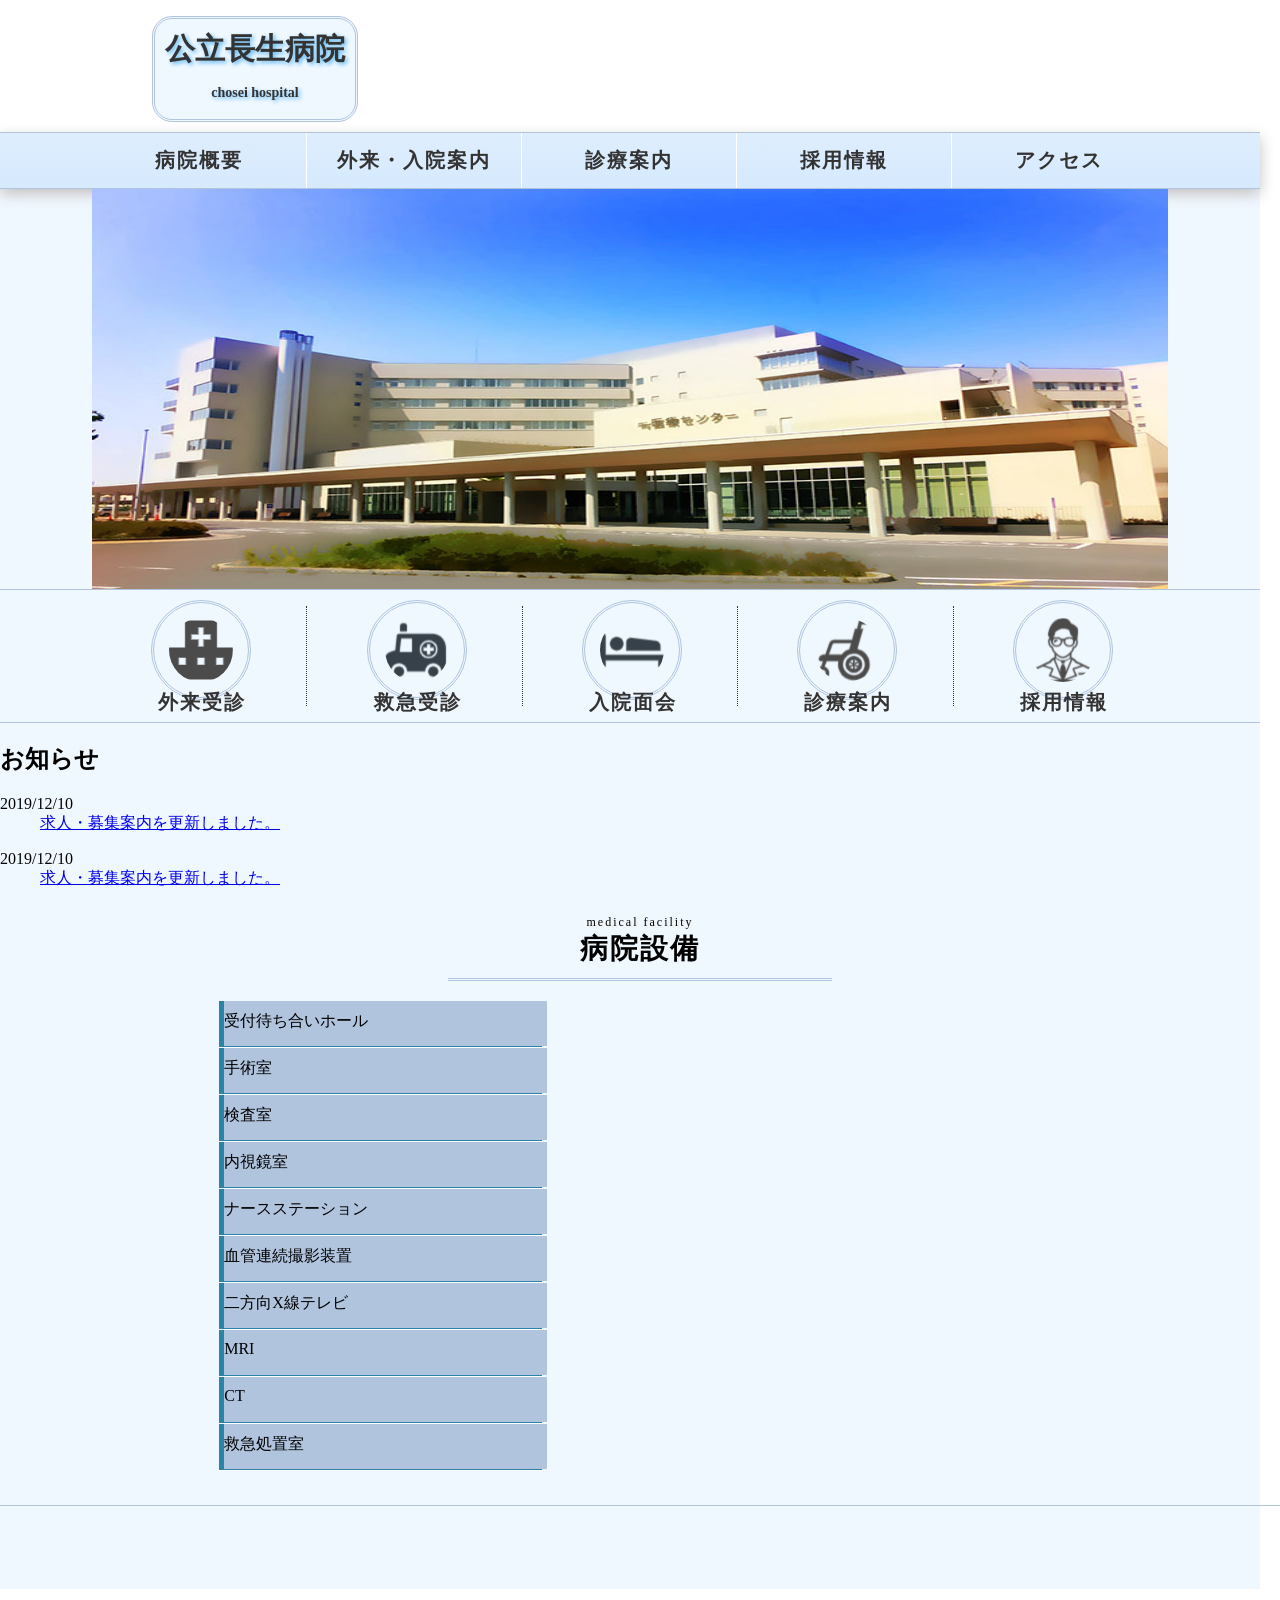
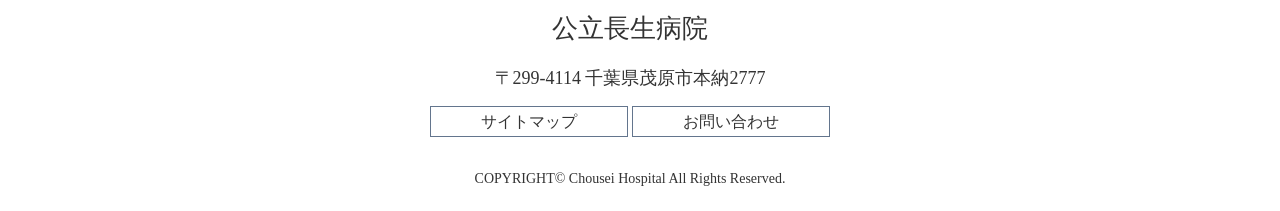
<file: wordpress20200116/wp-content/themes/wp病院/index.html>
<!DOCTYPE html>
<html lang="ja">
<head>
    <meta charset="UTF-8">
    <meta name="viewport" content="width=device-width, initial-scale=1.0">
    <meta http-equiv="X-UA-Compatible" content="ie=edge">
    <title>公立長生病院 公式ウェブサイト</title>
    <link rel="stylesheet" type="text/css" href="style.css">
    <link href='http://fonts.googleapis.com/css?family=Montserrat:400,700' rel='stylesheet' type='text/css'>
    <script src="https://cdn.jsdelivr.net/npm/jquery@3/dist/jquery.min.js"></script>

</head>
<body>
    <!-- ヘッダー -->
    <header>
        <h1>
            <a href="index.php">公立長生病院
                <span>chosei hospital</span>
            </a>
        </h1>
    </header>

    <!-- メインコンテンツ -->
    <main>

        <!-- トップメニュー(ナビ) -->
        <nav id="top-nav">
            <ul class="top-nav">
                <li><a href="index.php">病院概要</a></li>
                <li>
                    <a href="index.php">外来・入院案内</a>
                    <!-- <ul class="sub-menu"> -->
                    <ul class="nav-content">
                      <li><a href="#">外来の方</a></li>
                      <li><a href="#">入院の方</a></li>
                    </ul>
                </li>
                <li>
                    <a href="index.php">診療案内</a>
                    <!-- <ul class="sub-menu"> -->
                    <ul class="nav-content">
                        <li><a href="#">外来の方</a></li>
                        <li><a href="#">入院の方</a></li>
                    </ul>
                </li>
                <li><a href="index.php">採用情報</a></li>
                <li><a href="index.php">アクセス</a></li>
            </ul>
        </nav>

        <!-- メイン画像 -->
        <div class="mainImage">
            <img src="img/hospital_out01_day.jpg" alt="">
        </div>

        <!-- サブメニュー(ナビ) -->
        <div class="sub-nav">
            <ul>
              <li><a href="#"><img src="img/hospital_icon.png" alt=""><span>外来受診</span></a></li>
              <li><a href="#"><img src="img/doctorcar_icon.png" alt=""><span>救急受診</span></a></li>
              <li><a href="#"><img src="img/bed_icon.png" alt=""><span>入院面会</span></a></li>
              <li><a href="#"><img src="img/karte_icon.png" alt=""><span>診療案内</span></a></li>
              <li><a href="#"><img src="img/doctor_icon.png" alt=""><span>採用情報</span></a></li>
            </ul>
        </div>

        <!-- ニュース -->
        <div class="info">
            <h2>お知らせ</h2>
            <!-- <div class="table"> -->
                <dl>
                    <dt>2019/12/10</dt>
                    <dd><a href="#">求人・募集案内を更新しました。</a></dd>
                </dl>
                <dl>
                    <dt>2019/12/10</dt>
                    <dd><a href="#">求人・募集案内を更新しました。</a></dd>
                </dl>
            <!-- </div> -->
        </div>

        <!-- 病院設備 -->
        <div class="medicalFacility">

            <div class="facilityTitle">
                <p>medical facility</p>
                <h2>病院設備</h2>
            </div>

            <div class="box-wrap">
                <ul class="title-area">
                    <li class="box js-box">
                        <p>
                            受付待ち合いホール
                          <span><img src="img/arrow.png" alt=""></span>
                        </p>
                    </li>
                    <li class="box js-box">
                        <p>
                            手術室
                          <span><img src="img/arrow.png" alt=""></span>
                        </p>
                    </li>
                    <li class="box js-box">
                        <p>
                            検査室
                          <span><img src="img/arrow.png" alt=""></span>
                        </p>
                    </li>
                    <li class="box js-box">
                        <p>
                            内視鏡室
                        <span><img src="img/arrow.png" alt=""></span>
                        </p>
                    </li>
                    <li class="box js-box">
                        <p>
                            ナースステーション
                        <span><img src="img/arrow.png" alt=""></span>
                        </p>
                    </li>
                    <li class="box js-box">
                        <p>
                            血管連続撮影装置
                          <span><img src="img/arrow.png" alt=""></span>
                        </p>
                    </li>
                    <li class="box js-box">
                        <p>
                            二方向X線テレビ
                          <span><img src="img/arrow.png" alt=""></span>
                        </p>
                    </li>
                    <li class="box js-box">
                        <p>
                            MRI
                          <span><img src="img/arrow.png" alt=""></span>
                        </p>
                    </li>
                    <li class="box js-box">
                        <p>
                            CT
                          <span><img src="img/arrow.png" alt=""></span>
                        </p>
                    </li>
                    <li class="box js-box">
                        <p>
                            救急処置室
                          <span><img src="img/arrow.png" alt=""></span>
                        </p>
                    </li>
                </ul>

                <div class="imageBox js-imageBox">
                </div>

            </div>
        </div>
</main>

<!-- フッター -->
<footer>
    <div class="footerInner">
        <div class="footer_title">公立長生病院</div>
        <p>〒299-4114 千葉県茂原市本納2777</p>

        <div class="footer_box">
            <a href="#">サイトマップ</a>
            <a href="#">お問い合わせ</a>
        </div>

        <span>COPYRIGHT© Chousei Hospital All Rights Reserved.</span>
    
    </div>

</footer>

<script src="script.js" type="text/javascript"></script>
<script src="jquery.js" type="text/javascript"></script>

</body>
</html>
</file>
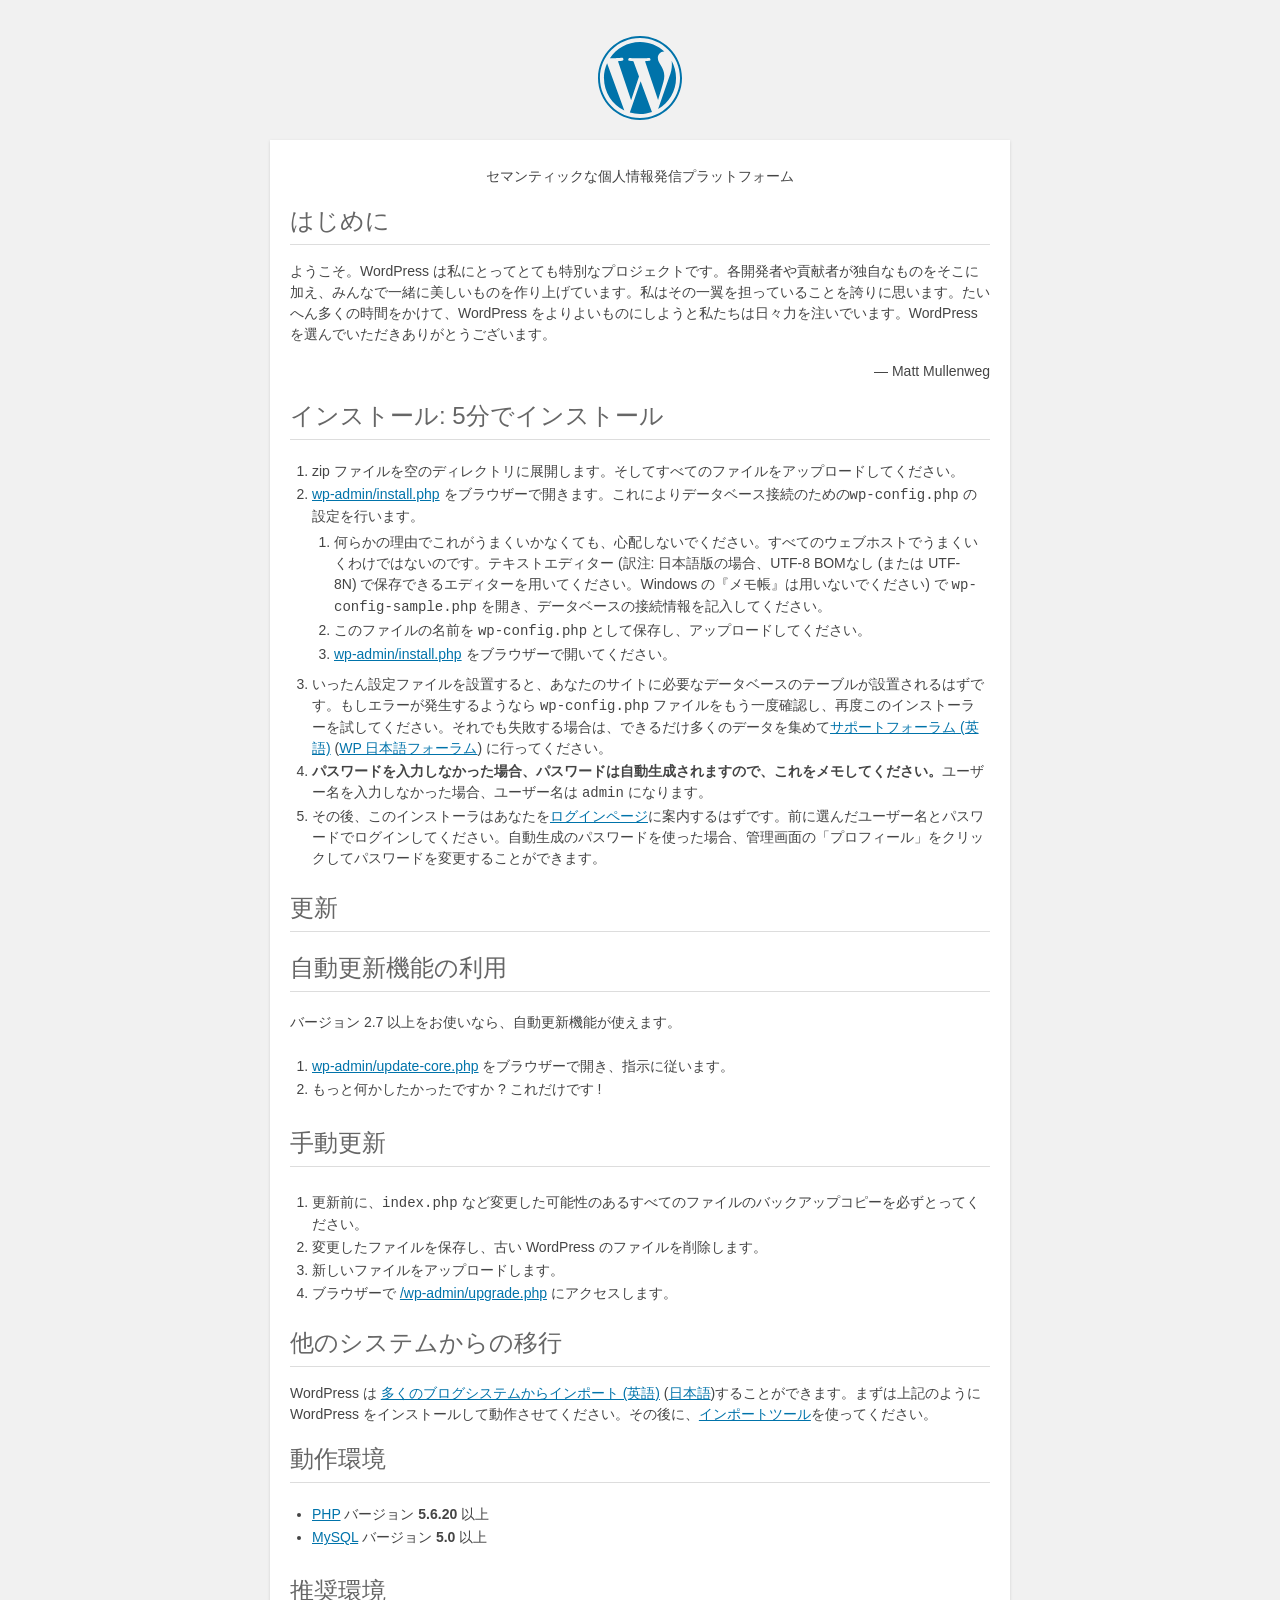
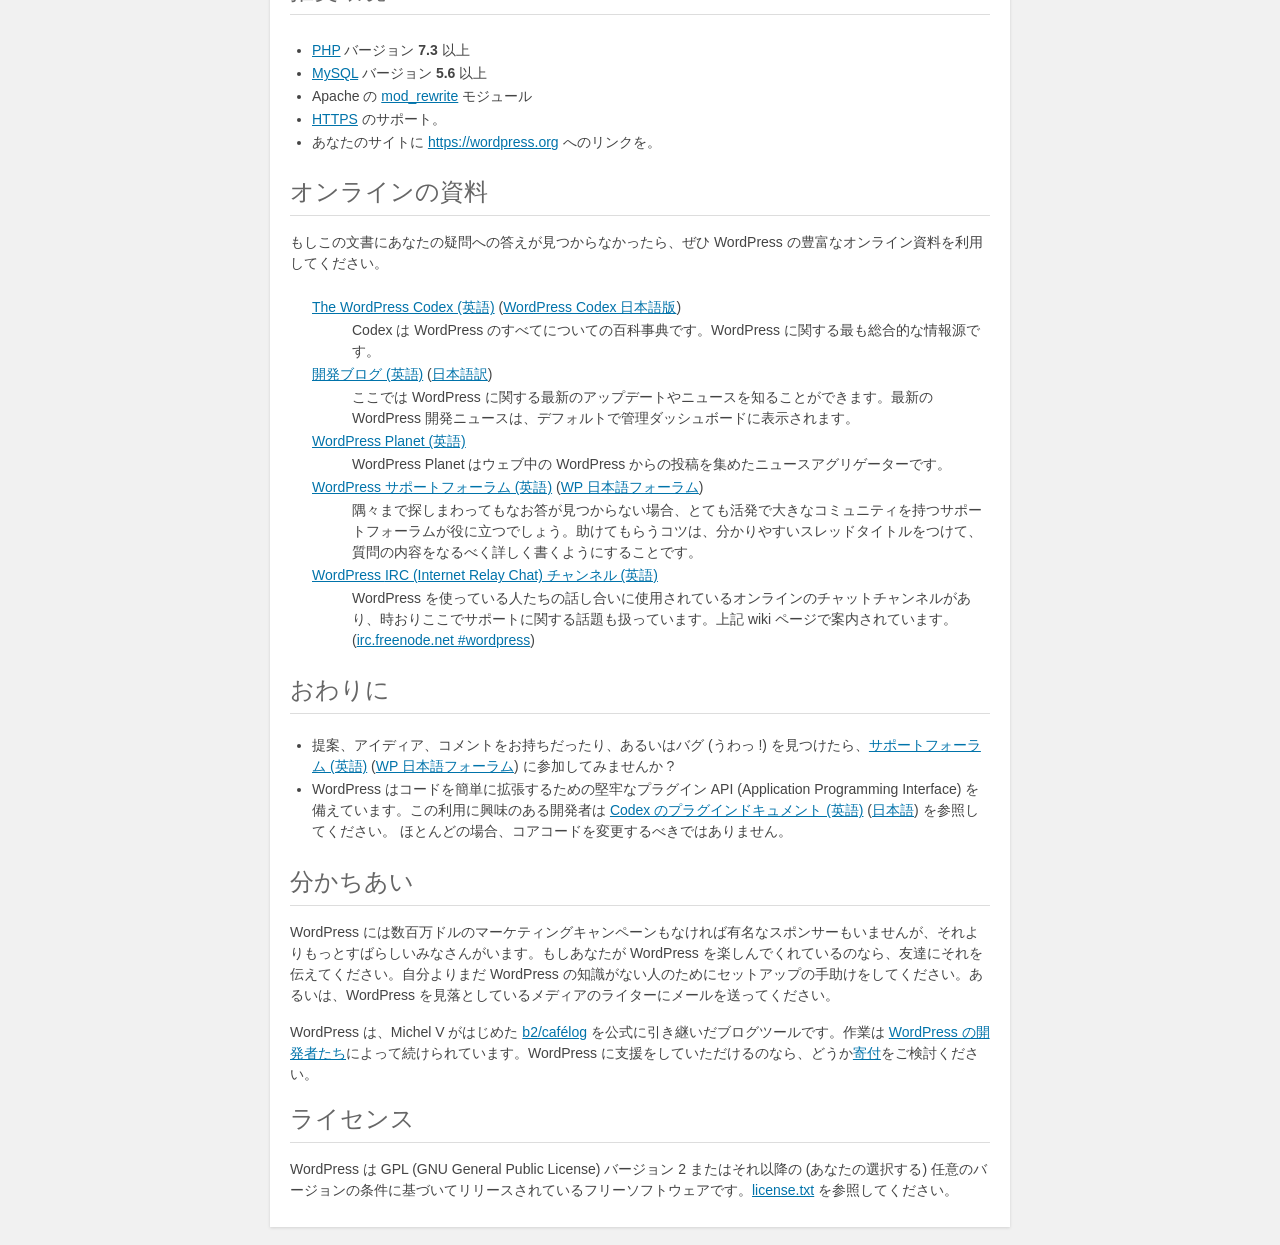
<file: wordpress20200116/readme.html>
<!DOCTYPE html>
<html lang="ja">
<head>
	<meta name="viewport" content="width=device-width" />
	<meta http-equiv="Content-Type" content="text/html; charset=utf-8" />
	<title>WordPress &#8250; お読みください</title>
	<link rel="stylesheet" href="wp-admin/css/install.css?ver=20100228" type="text/css" />
</head>
<body>
<h1 id="logo">
	<a href="https://wordpress.org/"><img alt="WordPress" src="wp-admin/images/wordpress-logo.png" /></a>
</h1>
<p style="text-align: center">セマンティックな個人情報発信プラットフォーム</p>

<h1>はじめに</h1>
<p>ようこそ。WordPress は私にとってとても特別なプロジェクトです。各開発者や貢献者が独自なものをそこに加え、みんなで一緒に美しいものを作り上げています。私はその一翼を担っていることを誇りに思います。たいへん多くの時間をかけて、WordPress をよりよいものにしようと私たちは日々力を注いでいます。WordPress を選んでいただきありがとうございます。</p>
<p style="text-align: right">&#8212; Matt Mullenweg</p>

<h1>インストール: 5分でインストール</h1>
<ol>
	<li>zip ファイルを空のディレクトリに展開します。そしてすべてのファイルをアップロードしてください。</li>
	<li><span class="file"><a href="wp-admin/install.php">wp-admin/install.php</a></span> をブラウザーで開きます。これによりデータベース接続のための<code>wp-config.php</code> の設定を行います。
		<ol>
			<li>何らかの理由でこれがうまくいかなくても、心配しないでください。すべてのウェブホストでうまくいくわけではないのです。テキストエディター (訳注: 日本語版の場合、UTF-8 BOMなし (または UTF-8N) で保存できるエディターを用いてください。Windows の『メモ帳』は用いないでください) で <code>wp-config-sample.php</code> を開き、データベースの接続情報を記入してください。</li>
			<li>このファイルの名前を <code>wp-config.php</code> として保存し、アップロードしてください。</li>
			<li><span class="file"><a href="wp-admin/install.php">wp-admin/install.php</a></span> をブラウザーで開いてください。</li>
		</ol>
	</li>
	<li>いったん設定ファイルを設置すると、あなたのサイトに必要なデータベースのテーブルが設置されるはずです。もしエラーが発生するようなら <code>wp-config.php</code> ファイルをもう一度確認し、再度このインストーラーを試してください。それでも失敗する場合は、できるだけ多くのデータを集めて<a href="https://wordpress.org/support/forums/">サポートフォーラム (英語)</a> (<a href="https://ja.wordpress.org/support/forums/">WP 日本語フォーラム</a>) に行ってください。</li>
	<li><strong>パスワードを入力しなかった場合、パスワードは自動生成されますので、これをメモしてください。</strong>ユーザー名を入力しなかった場合、ユーザー名は <code>admin</code> になります。</li>
	<li>その後、このインストーラはあなたを<a href="wp-login.php">ログインページ</a>に案内するはずです。前に選んだユーザー名とパスワードでログインしてください。自動生成のパスワードを使った場合、管理画面の「プロフィール」をクリックしてパスワードを変更することができます。</li>
</ol>

<h1>更新</h1>
<h2>自動更新機能の利用</h2>
<p>バージョン 2.7 以上をお使いなら、自動更新機能が使えます。</p>
<ol>
	<li><span class="file"><a href="wp-admin/update-core.php">wp-admin/update-core.php</a></span> をブラウザーで開き、指示に従います。</li>
	<li>もっと何かしたかったですか ? これだけです !</li>
</ol>

<h2>手動更新</h2>
<ol>
	<li>更新前に、<code>index.php</code> など変更した可能性のあるすべてのファイルのバックアップコピーを必ずとってください。</li>
	<li>変更したファイルを保存し、古い WordPress のファイルを削除します。</li>
	<li>新しいファイルをアップロードします。</li>
	<li>ブラウザーで <span class="file"><a href="wp-admin/upgrade.php">/wp-admin/upgrade.php</a></span> にアクセスします。</li>
</ol>

<h1>他のシステムからの移行</h1>
<p>WordPress は <a href="https://wordpress.org/support/article/importing-content/">多くのブログシステムからインポート (英語)</a> (<a href="http://wpdocs.osdn.jp/Importing_Content">日本語</a>)することができます。まずは上記のように WordPress をインストールして動作させてください。その後に、<a href="wp-admin/import.php">インポートツール</a>を使ってください。</p>

<h1>動作環境</h1>
<ul>
	<li><a href="https://secure.php.net/">PHP</a> バージョン <strong>5.6.20</strong> 以上</li>
	<li><a href="https://www.mysql.com/">MySQL</a> バージョン <strong>5.0</strong> 以上</li>
</ul>

<h2>推奨環境</h2>
<ul>
	<li><a href="https://secure.php.net/">PHP</a> バージョン <strong>7.3</strong> 以上</li>
	<li><a href="https://www.mysql.com/">MySQL</a> バージョン <strong>5.6</strong> 以上</li>
	<li>Apache の <a href="http://httpd.apache.org/docs/2.2/mod/mod_rewrite.html">mod_rewrite</a> モジュール</li>
	<li><a href="https://ja.wordpress.org/2016/12/02/moving-toward-ssl/">HTTPS</a> のサポート。</li>
	<li>あなたのサイトに <a href="https://wordpress.org/">https://wordpress.org</a> へのリンクを。</li>
</ul>

<h1>オンラインの資料</h1>
<p>もしこの文書にあなたの疑問への答えが見つからなかったら、ぜひ WordPress の豊富なオンライン資料を利用してください。</p>
<dl>
	<dt><a href="https://codex.wordpress.org/">The WordPress Codex (英語)</a> (<a href="http://wpdocs.osdn.jp/">WordPress Codex 日本語版</a>)</dt>
		<dd>Codex は WordPress のすべてについての百科事典です。WordPress に関する最も総合的な情報源です。</dd>
	<dt><a href="https://wordpress.org/news/">開発ブログ (英語)</a> (<a href="https://ja.wordpress.org/news/">日本語訳</a>)</dt>
		<dd>ここでは WordPress に関する最新のアップデートやニュースを知ることができます。最新の WordPress 開発ニュースは、デフォルトで管理ダッシュボードに表示されます。</dd>
	<dt><a href="https://planet.wordpress.org/">WordPress Planet (英語)</a></dt>
		<dd>WordPress Planet はウェブ中の WordPress からの投稿を集めたニュースアグリゲーターです。</dd>
	<dt><a href="https://wordpress.org/support/forums/">WordPress サポートフォーラム (英語)</a> (<a href="https://ja.wordpress.org/support/forums/">WP 日本語フォーラム</a>)</dt>
		<dd>隅々まで探しまわってもなお答が見つからない場合、とても活発で大きなコミュニティを持つサポートフォーラムが役に立つでしょう。助けてもらうコツは、分かりやすいスレッドタイトルをつけて、質問の内容をなるべく詳しく書くようにすることです。</dd>
	<dt><a href="https://codex.wordpress.org/IRC">WordPress <abbr>IRC</abbr> (Internet Relay Chat) チャンネル (英語)</a></dt>
		<dd>WordPress を使っている人たちの話し合いに使用されているオンラインのチャットチャンネルがあり、時おりここでサポートに関する話題も扱っています。上記 wiki ページで案内されています。(<a href="irc://irc.freenode.net/wordpress">irc.freenode.net #wordpress</a>)</dd>
</dl>

<h1>おわりに</h1>
<ul>
	<li>提案、アイディア、コメントをお持ちだったり、あるいはバグ (うわっ !) を見つけたら、<a href="https://wordpress.org/support/forums/">サポートフォーラム (英語)</a> (<a href="https://ja.wordpress.org/support/forums/">WP 日本語フォーラム</a>) に参加してみませんか ?</li>
	<li>WordPress はコードを簡単に拡張するための堅牢なプラグイン <abbr>API</abbr> (Application Programming Interface) を備えています。この利用に興味のある開発者は <a href="https://codex.wordpress.org/Plugin_API">Codex のプラグインドキュメント (英語)</a> (<a href="http://wpdocs.osdn.jp/%E3%83%97%E3%83%A9%E3%82%B0%E3%82%A4%E3%83%B3_API">日本語</a>) を参照してください。 ほとんどの場合、コアコードを変更するべきではありません。</li>
</ul>

<h1>分かちあい</h1>
<p>WordPress には数百万ドルのマーケティングキャンペーンもなければ有名なスポンサーもいませんが、それよりもっとすばらしいみなさんがいます。もしあなたが WordPress を楽しんでくれているのなら、友達にそれを伝えてください。自分よりまだ WordPress の知識がない人のためにセットアップの手助けをしてください。あるいは、WordPress を見落としているメディアのライターにメールを送ってください。</p>

<p>WordPress は、Michel V がはじめた <a href="http://cafelog.com/">b2/caf&#233;log</a> を公式に引き継いだブログツールです。作業は <a href="https://wordpress.org/about/">WordPress の開発者たち</a>によって続けられています。WordPress に支援をしていただけるのなら、どうか<a href="https://wordpress.org/donate/">寄付</a>をご検討ください。</p>

<h1>ライセンス</h1>
<p>WordPress は <abbr>GPL</abbr> (GNU General Public License) バージョン 2 またはそれ以降の (あなたの選択する) 任意のバージョンの条件に基づいてリリースされているフリーソフトウェアです。<a href="license.txt">license.txt</a> を参照してください。</p>

</body>
</html>
</file>
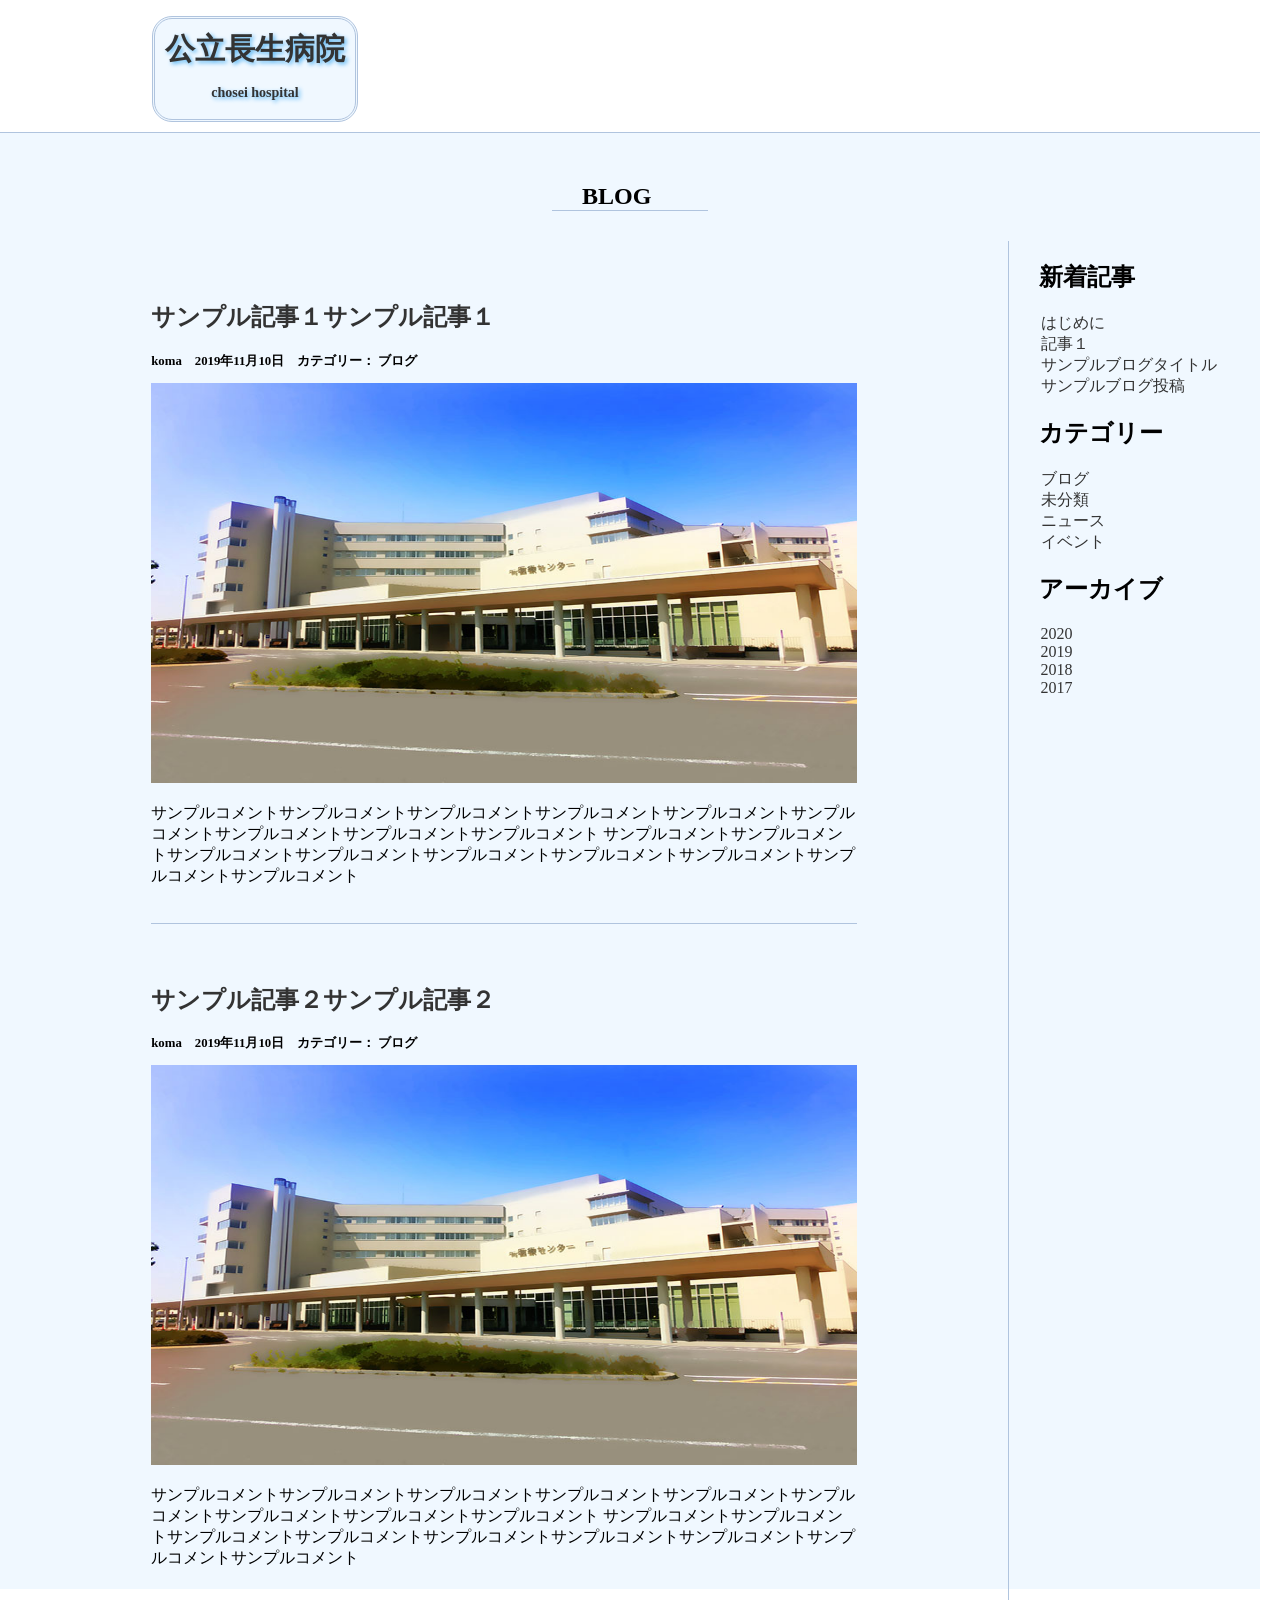
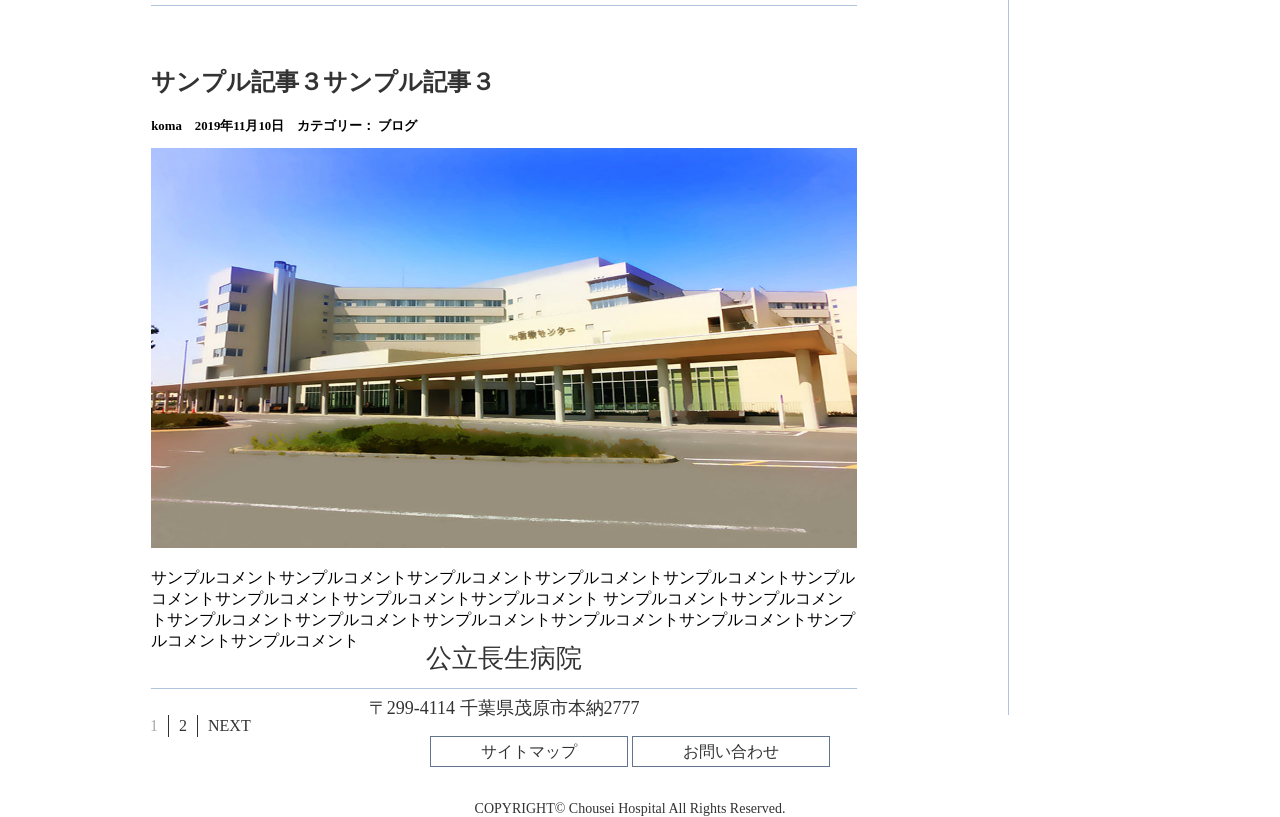
<file: wordpress20200116/wp-content/themes/wp病院/blog_list.html>
<!DOCTYPE html>
<html lang="ja">
<head>
    <meta charset="UTF-8">
    <meta name="viewport" content="width=device-width, initial-scale=1.0">
    <meta http-equiv="X-UA-Compatible" content="ie=edge">
    <title>blog</title>
    <link rel="stylesheet" type="text/css" href="style.css">
    <script src="https://cdn.jsdelivr.net/npm/jquery@3/dist/jquery.min.js"></script>

</head>
<body>
    <header>
        <h1>
            <a href="index.php">公立長生病院
                <span>chosei hospital</span>
            </a>
        </h1>
    </header>

    <!-- メインコンテンツ -->
    <main>
        <section id="blog_list" class="site-width">
				<h1 class="title">BLOG</h1>
				<div id="content" class="article">
					<article class="article-item">
						<h2 class="article-title"><a href="blog.html">サンプル記事１サンプル記事１</a></h2>
						<h3 style="font-size:80%;">koma　2019年11月10日　カテゴリー： ブログ</h3>
						<img src="img/hospital_out01_day.jpg" class="article-img">
						<p class="article-body">
							サンプルコメントサンプルコメントサンプルコメントサンプルコメントサンプルコメントサンプルコメントサンプルコメントサンプルコメントサンプルコメント
							サンプルコメントサンプルコメントサンプルコメントサンプルコメントサンプルコメントサンプルコメントサンプルコメントサンプルコメントサンプルコメント
						</p>
					</article>
					<article class="article-item">
						<h2 class="article-title"><a href="blog.html">サンプル記事２サンプル記事２</a></h2>
						<h3 style="font-size:80%;">koma　2019年11月10日　カテゴリー： ブログ</h3>
						<img src="img/hospital_out01_day.jpg" class="article-img">
						<p class="article-body">
							サンプルコメントサンプルコメントサンプルコメントサンプルコメントサンプルコメントサンプルコメントサンプルコメントサンプルコメントサンプルコメント
							サンプルコメントサンプルコメントサンプルコメントサンプルコメントサンプルコメントサンプルコメントサンプルコメントサンプルコメントサンプルコメント
						</p>
					</article>
					<article class="article-item">
						<h2 class="article-title"><a href="blog.html">サンプル記事３サンプル記事３</a></h2>
						<h3 style="font-size:80%;">koma　2019年11月10日　カテゴリー： ブログ</h3>
						<img src="img/hospital_out01_day.jpg" class="article-img">
						<p class="article-body">
							サンプルコメントサンプルコメントサンプルコメントサンプルコメントサンプルコメントサンプルコメントサンプルコメントサンプルコメントサンプルコメント
							サンプルコメントサンプルコメントサンプルコメントサンプルコメントサンプルコメントサンプルコメントサンプルコメントサンプルコメントサンプルコメント
						</p>
					</article>
					<div class="pagenation">
						<ul>
							<li class="active">1</li>
							<li><a href="">2</a></li>
							<li class="next"><a href="">NEXT</a></li>
						</ul>
					</div>
				</div>

        <!-- サイドバー -->
        <div id="sidebar" class="sidebar-widget">
            <div class="sidebar-item">
                <h2>新着記事</h2>
                <ul>
                    <li>
                        <a href="#">はじめに</a>
                    </li>
                    <li>
                        <a href="#">記事１</a>
                    </li>
                    <li>
                        <a href="#">サンプルブログタイトル</a>
                    </li>
                    <li>
                        <a href="#">サンプルブログ投稿</a>
                    </li>
                </ul>
            </div>
            <div class="sidebar-item">
                <h2>カテゴリー</h2>
                <ul>
                    <li>
                        <a href="#">ブログ</a>
                    </li>
                    <li>
                        <a href="#">未分類</a>
                    </li>
                    <li>
                        <a href="#">ニュース</a>
                    </li>
                    <li>
                        <a href="#">イベント</a>
                    </li>
                </ul>
            </div>
            <div class="sidebar-item">
                <h2>アーカイブ</h2>
                <ul>
                    <li>
                        <a href="#">2020</a>
                    </li>
                    <li>
                        <a href="#">2019</a>
                    </li>
                    <li>
                        <a href="#">2018</a>
                    </li>
                    <li>
                        <a href="#">2017</a>
                    </li>
                </ul>
            </div>
        </div>
        </section>
    </main>

<!-- フッター -->
  <footer>
    <div class="footerInner">
        <div class="footer_title">公立長生病院</div>
        <p>〒299-4114 千葉県茂原市本納2777</p>

        <div class="footer_box">
            <a href="#">サイトマップ</a>
            <a href="#">お問い合わせ</a>
        </div>

        <span>COPYRIGHT© Chousei Hospital All Rights Reserved.</span>
    
    </div>

  </footer>

  <script type="text/javascript" src="script.js"></script>
</body>
</html>
</file>
<file: wordpress20200116/wp-content/themes/wp病院/style.css>
/* Theme Name:病院
Author:こま
Description:病院のテーマです。 */

body{
    background-color: #fff;
    margin: 0;
    padding: 0;
    width: 1260px;
}

/* ヘッダー */
header{
    width: 99%;
    height: 100px;
    margin: 16px 152px;
}

header h1{
    font-size: 30px;
    color: #333;;
    width: 200px;
    height: 100px;
    margin: 0 auto;
    float: left;
    text-align: center;
    background-color: #f0f8ff;
    border-radius: 20px;
    border: 3px double #b0c4de;
    text-shadow: 2px 2px 4px #5ab6f3;
    transition: 0.5s;
}

header h1:hover{
    opacity: 0.8;
    width: 210px;
    height: 105px;
    transition: 0.5s;
}

header a{
    text-decoration: none;
    color: #333;
    width: 100%;
    height: 80px;
    display: block;
    padding: 10px 0;
}

header span{
    font-size:14px;
    color: #333;
    width: 100%;
    text-align: center;
    margin: 0 auto;
}

/* メインコンテンツ */
main{
    width: 100%;
    height: 1456px;
    margin: 0 auto;
    background-color: #f0f8ff;
    border-top: 1px solid #b0c4de;
}

/* トップメニュー */
#top-nav{
    margin: 0 auto;
    width: 100%;
    border-bottom:  1px solid #b0c4de;
    box-shadow:0 5px 14px rgb(196, 193, 193);
    background: linear-gradient(#f0f8ff, rgb(116, 178, 248) ) fixed;
}

.top-nav{
    display: flex;
    margin: 0 auto;
    width: 1076px;
    padding: 0;
}

.top-nav li{
    list-style-type: none;
    width: 214px;
    padding: 0;
    text-align: center;
    position: relative;
    justify-content: center;
    border-right: 1px solid #fff;
    /* float: left; */
}

.top-nav li:last-child{
    border-right: none;
}

.top-nav li:hover{
    opacity: 0.6;
    transition: 0.5s;
}

.top-nav a{
    text-decoration: none;
    font-size: 20px;
    font-family: "游ゴシック体", YuGothic, "游ゴシック Medium", "Yu Gothic Medium", "游ゴシック", "Yu Gothic", "メイリオ", sans-serif;
    padding: 14px 0;
    width: 100%;
    color: #333;
    font-weight: bold;
    letter-spacing: 2px;
    display: block;
    transition: 0.5s;
}
.top-nav a:hover{
    background-color: #333;
    color: #fff;
    transition: 0.5s;
}

.nav-content,.sab-menu{
/* .sab-menu{ */
    display: none;
    position: absolute;
    padding: 0 ;
    width: 214px;
    background: linear-gradient(#f0f8ff, rgb(116, 178, 248) ) fixed;
}

.nav-content li,.sab-menu li{
/* .sub-menu li{ */
    display: flex;
    flex-direction: column;
    margin: 0 auto;
    width: 100%;
    border-top:1px solid #fff;
    border-right: none;
}

ul.sub-menu{
    padding: 0;
    display: none;
}

/* メイン画像 */
.mainImage{
    width: 1076px;
    height: 400px;
    margin: 0 auto;
    overflow: hidden;
    transition: 0.5s;
}

.mainImage:hover{
    /* opacity: 0.7; */
    transition: 0.5s;
    /* box-shadow:5px 0 14px rgb(196, 193, 193); */
}

.mainImage img{
    width: 100%;
    height: 500px;
    margin: 0 auto;
}


/* サブメニュー */
.sub-nav{
    margin: 0 auto;
    padding: 16px 0;
    width: 100%;
    height: 100px;
    border-top:  1px solid #b0c4de;
    border-bottom:  1px solid #b0c4de;
}

.sub-nav ul{
    display: flex;
    justify-content: center;
    margin: 0 auto;
    height: 100%;
    width: 1076px;
    padding: 0;
}

.sub-nav li{
    list-style-type: none;
    width: 215px;
    text-align: center;
    border-right: 1px dotted #333;
}

.sub-nav li:hover{
    opacity: 0.6;
    transition: 0.5s;
}

.sub-nav li:last-child{
    border-right: none;
}

.sub-nav a{
    text-decoration: none;
    font-size: 20px;
    font-family: "游ゴシック体", YuGothic, "游ゴシック Medium", "Yu Gothic Medium", "游ゴシック", "Yu Gothic", "メイリオ", sans-serif;
    padding: 8px 0 0;
    width: 100%;
    color: #333;
    font-weight: bold;
    letter-spacing: 2px;
    display: block;
    height: 102px;
}

.sub-nav img{
    background-color: #f0f8ff;
    border-radius: 50%;
    border: 3px double #b0c4de;
    padding: 15px;
    position: relative;
    top: -14px;
    left: 46px;
}

.sub-nav span{
    position: relative;
    top: -5px;
    left: -47px;
}

/* ニュース */
#info{
    width: 600px;
    height: 240px;
    margin: 10px auto;
    border-bottom:  1px solid #b0c4de;
    padding: 0 260px;
    overflow: auto;
}

.panel{
    width: 500px;
    margin: 0 auto;
}

.widget_text{
    list-style: none;
    display: flex;
    width: 450px;
    margin: 0 auto;
}

.widgettitle{
    font-size: 18px;
    font-family: "游ゴシック体", YuGothic, "游ゴシック Medium", "Yu Gothic Medium", "游ゴシック", "Yu Gothic", "メイリオ", sans-serif;
    color: rgb(109, 108, 108);
    margin: 0 auto 20px;
    width: 30%;
    /* background-color: #fff; */
    justify-content: flex-start;
}

.textwidget{
    font-size: 18px;
    font-weight: bold;
    color: #333;
    margin: 0 auto 20px;
    width: 70%;
    float: left;
    /* background-color: #eee; */
    justify-content: flex-start;
}

/* section.panel h2{
    font-size: 18px;
    margin: 0 auto;
    float: left;
}
section.panel p{
    font-size: 18px;
    margin: 20px auto;
    width: 112px;
    float: left;
} */

/* dl{
    margin: 0;
    position: relative;
    top: 46px;
    flex-direction: column;
}

dt{
    display: flex;
    justify-content: left;
}

dd{
    display: flex;
    justify-content: left;
    margin: 0 0 2px 0;
} */

#info a{
    text-decoration: none;
    color: #333;
    font-size: 18px;
    font-family: "游ゴシック体", YuGothic, "游ゴシック Medium", "Yu Gothic Medium", "游ゴシック", "Yu Gothic", "メイリオ", sans-serif;
}
#info a:hover{
    border-bottom:1px solid #333;
}

/* 病院設備 */
.medicalFacility{
    width: 100%;
    height: 600px;
    margin: 0 auto;
    border-bottom:  1px solid #b0c4de;
    padding: 0;
    /* background-color: bisque; */
    position: absolute;
}

.facilityTitle{
    width: 30%;
    margin: 0 auto;
    border-bottom: 3px double #b0c4de;
}

.facilityTitle p{
    width: 100%;
    text-shadow: 2px 2px #eee;
    font-size: 12px;
    margin:10px auto 0;
}

.facilityTitle p,.facilityTitle h2{
    text-align: center;
    letter-spacing: 2px;
}

.facilityTitle h2{
    font-size: 28px;
    margin: 0 auto 10px;
}

.box-wrap{
    width: 72%;
    /* height: 100%; */
    margin:20px auto 0;
    display: flex;
}

.title-area{
    justify-content: center;
    width: 35%;
    margin: 0;
}

.box{
    width: 100%;
    height: 46px;
    display: flex;
    flex-direction: column;
    transition: 0.5s;
    background-color: rgb(41, 132, 168);
    border-bottom: 1px solid #fff;
}

.box:hover{
    opacity: 0.7;
}

.box img{
    width: 30px;
    height: 30px;
    position: relative;
    top: -68px;
    left: 308px;
    display: none;
    margin: 5px 25px;
}

.box:hover + .box img{
    display: block;
}

.box p{
    width: 100%;
    height: 25px;
    padding: 10px 0;
    margin: 0 5px;
    background: #b0c4de;
}

/* .item_txt span{
    color: #333;
    font-size: 16px;
} */

.imageBox{
    width: 50%;
    height: 50%;
    margin: 100px 0 0 65px;
    /* display: none; */
    /* background-color: darkblue; */
}

/* .box:hover + .img-area{
    display: inline-block;
} */

.imageBox img{
    width: 80%;
    height: 80%;
}

/* .item01_img */
/* ,.item02_img,.item03_img,.item04_img,.item05_img,
  .item06_img,.item07_img,.item08_img,.item09_img,.item10_img */
  /* {
    position: absolute;
    top: 172px;
    left: 640px;
    width: 35%;
    /* display: none; */
    /* z-index: 0;
} */

/* .item01_img{
    z-index: 1;
    position: absolute;
    top: 172px;
    left: 640px;
    width: 35%;
    display: none;
} */

/* .item_text{
    position: absolute;
    top: 230px;
    left: 20px;
    font-size: 28px;
    color: crimson;
    font-weight: bold;
    border: 1px solid #fff;
    border-radius: 20px;
    background: #fff;
    padding: 10px;
} */

footer{
    width: 100%;
    height: 220px;
    margin: 0 auto;
    background: linear-gradient(#f0f8ff, rgb(116, 178, 248) ) fixed;
    padding-top:2px;
}

.footerInner{
    text-align: center;
    color: #333;
}

.footer_title{
    font-size: 26px;
    margin: 20px auto;
}

.footerInner p{
    font-size: 18px;
    margin: 0 auto 10px;
}

.footer_box{
    width: 100%;
    margin: 22px 0 36px;
}

.footer_box a{
    text-decoration: none;
    color: #333;
    width: 200px;
    margin: 0 auto;
    border: 1px solid #63758d;
    padding: 6px 50px;
}

.footer_box a:hover{
    opacity: 0.6;
    transition: 0.5s;
}

.footerInner span{
    width: 500px;
    margin: 0 auto;
    font-size: 14px;
}

/* メインコンテンツ欄 */
.site-width{
    width: 100%;
    height: 2000px;
    margin: 50px auto;
    /* background-color: #fff; */
}

.site-width h1{
    width: 96px;
    margin: 30px auto;
    padding: 0 30px;
    border-bottom: 1px solid #b0c4de;
}

.article{
    width: 80%;
    height: 100%;
    float: left;
    margin: 0 auto;
}

.article h1{
    width: 100%;
    height: 80px;
    /* background-color: #eee; */
    margin-bottom: 10px;
}

.article-item{
    width: 70%;
    margin: 0 auto;
}

.article-title{
    padding-top: 40px;
}

.article-title > a{
    text-decoration: none;
    color: #333;
}

.article-body{
    width: 100%;
    height: 100px;
    /* background-color: khaki; */
    border-bottom: 1px solid #b0c4de;
    padding-bottom: 20px;
}

.article-img{
    width: 100%;
    height: 400px;
}

/*pagenation*/
.pagenation > ul{
	padding: 10px 140px;
	list-style: none;
}
.pagenation > ul > li{
	float: left;
	border-right: 1px solid #333;
	padding: 2px 10px;
}
.pagenation > ul > li:last-child{
	margin-right: 0;
	border-right: none;
}
.pagenation > ul > li > a{
	text-decoration: none;
	color: #333;
}
.pagenation > ul > li > a:hover{
	text-decoration: underline;
}
.pagenation > ul > li.active{
	color: #aaa;
}


/* サイドバー */
.sidebar-widget{
    width: 19.9%;
    height: 2074px;
    float: right;
    /* background-color:#eee ; */
    border-left: 1px solid #b0c4de;
}

.sidebar-widget h2{
    margin: 20px 30px;
}
.sidebar-widget ul{
    width: 75%;
    margin: 0 auto;
    padding: 0;
}

.sidebar-item li{
    list-style-type: none;
}

.sidebar-item a{
    text-decoration: none;
    color: #333;
}
</file>
<file: wordpress20200116/wp-admin/css/install.css>
html {
	background: #f1f1f1;
	margin: 0 20px;
}

body {
	background: #fff;
	color: #444;
	font-family: -apple-system, BlinkMacSystemFont, "Segoe UI", Roboto, Oxygen-Sans, Ubuntu, Cantarell, "Helvetica Neue", sans-serif;
	margin: 140px auto 25px;
	padding: 20px 20px 10px 20px;
	max-width: 700px;
	-webkit-font-smoothing: subpixel-antialiased;
	box-shadow: 0 1px 3px rgba(0, 0, 0, 0.13);
}

a {
	color: #0073aa;
}

a:hover,
a:active {
	color: #00a0d2;
}

a:focus {
	color: #124964;
	box-shadow:
		0 0 0 1px #5b9dd9,
		0 0 2px 1px rgba(30, 140, 190, 0.8);
}

.ie8 a:focus {
	outline: #5b9dd9 solid 1px;
}

h1, h2 {
	border-bottom: 1px solid #ddd;
	clear: both;
	color: #666;
	font-size: 24px;
	padding: 0;
	padding-bottom: 7px;
	font-weight: 400;
}

h3 {
	font-size: 16px;
}

p, li, dd, dt {
	padding-bottom: 2px;
	font-size: 14px;
	line-height: 1.5;
}

code, .code {
	font-family: Consolas, Monaco, monospace;
}

ul, ol, dl {
	padding: 5px 5px 5px 22px;
}

a img {
	border: 0
}
abbr {
	border: 0;
	font-variant: normal;
}

fieldset {
	border: 0;
	padding: 0;
	margin: 0;
}

label {
	cursor: pointer;
}

#logo {
	margin: 6px 0 14px 0;
	padding: 0 0 7px 0;
	border-bottom: none;
	text-align: center
}
#logo a {
	background-image: url(../images/w-logo-blue.png?ver=20131202);
	background-image: none, url(../images/wordpress-logo.svg?ver=20131107);
	background-size: 84px;
	background-position: center top;
	background-repeat: no-repeat;
	color: #444; /* same as login.css */
	height: 84px;
	font-size: 20px;
	font-weight: 400;
	line-height: 1.3;
	margin: -130px auto 25px;
	padding: 0;
	text-decoration: none;
	width: 84px;
	text-indent: -9999px;
	outline: none;
	overflow: hidden;
	display: block;
}

.step {
	margin: 20px 0 15px;
}
.step, th {
	text-align: left;
	padding: 0;
}
.language-chooser.wp-core-ui .step .button.button-large {
	height: 36px;
	font-size: 14px;
	line-height: 2.35714285;
	vertical-align: middle;
}
textarea {
	border: 1px solid #ddd;
	font-family: -apple-system, BlinkMacSystemFont, "Segoe UI", Roboto, Oxygen-Sans, Ubuntu, Cantarell, "Helvetica Neue", sans-serif;
	width: 100%;
	box-sizing: border-box;
}

.form-table {
	border-collapse: collapse;
	margin-top: 1em;
	width: 100%;
}

.form-table td {
	margin-bottom: 9px;
	padding: 10px 20px 10px 0;
	font-size: 14px;
	vertical-align: top
}

.form-table th {
	font-size: 14px;
	text-align: left;
	padding: 10px 20px 10px 0;
	width: 140px;
	vertical-align: top;
}

.form-table code {
	line-height: 1.28571428;
	font-size: 14px;
}

.form-table p {
	margin: 4px 0 0 0;
	font-size: 11px;
}

.form-table input {
	line-height: 1.33333333;
	font-size: 15px;
	padding: 3px 5px;
	border: 1px solid #ddd;
	box-shadow: inset 0 1px 2px rgba(0, 0, 0, 0.07);
}

input,
submit {
	font-family: -apple-system, BlinkMacSystemFont, "Segoe UI", Roboto, Oxygen-Sans, Ubuntu, Cantarell, "Helvetica Neue", sans-serif;
}

.form-table input[type=text],
.form-table input[type=email],
.form-table input[type=url],
.form-table input[type=password],
#pass-strength-result {
	width: 218px;
}

.form-table th p {
	font-weight: 400;
}

.form-table.install-success th,
.form-table.install-success td {
	vertical-align: middle;
	padding: 16px 20px 16px 0;
}

.form-table.install-success td p {
	margin: 0;
	font-size: 14px;
}

.form-table.install-success td code {
	margin: 0;
	font-size: 18px;
}

#error-page {
	margin-top: 50px;
}

#error-page p {
	font-size: 14px;
	line-height: 1.28571428;
	margin: 25px 0 20px;
}

#error-page code, .code {
	font-family: Consolas, Monaco, monospace;
}

.message {
	border-left: 4px solid #dc3232;
	padding: .7em .6em;
	background-color: #fbeaea;
}

/* rtl:ignore */
#dbname,
#uname,
#pwd,
#dbhost,
#prefix,
#user_login,
#admin_email,
#pass1,
#pass2 {
	direction: ltr;
}


/* localization */
body.rtl,
.rtl textarea,
.rtl input,
.rtl submit {
	font-family: Tahoma, sans-serif;
}

:lang(he-il) body.rtl,
:lang(he-il) .rtl textarea,
:lang(he-il) .rtl input,
:lang(he-il) .rtl submit {
	font-family: Arial, sans-serif;
}

@media only screen and (max-width: 799px) {
	body {
		margin-top: 115px;
	}
	#logo a {
		margin: -125px auto 30px;
	}
}

@media screen and (max-width: 782px) {

	.form-table {
		margin-top: 0;
	}

	.form-table th,
	.form-table td {
		display: block;
		width: auto;
		vertical-align: middle;
	}

	.form-table th {
		padding: 20px 0 0;
	}

	.form-table td {
		padding: 5px 0;
		border: 0;
		margin: 0;
	}

	textarea,
	input {
		font-size: 16px;
	}

	.form-table td input[type="text"],
	.form-table td input[type="email"],
	.form-table td input[type="url"],
	.form-table td input[type="password"],
	.form-table td select,
	.form-table td textarea,
	.form-table span.description {
		width: 100%;
		font-size: 16px;
		line-height: 1.5;
		padding: 7px 10px;
		display: block;
		max-width: none;
		box-sizing: border-box;
	}

	.wp-pwd #pass1 {
		padding-right: 50px;
	}

	.wp-pwd .button.wp-hide-pw {
		right: 0;
	}

	#pass-strength-result {
		width: 100%;
	}
}

body.language-chooser {
	max-width: 300px;
}

.language-chooser select {
	padding: 8px;
	width: 100%;
	display: block;
	border: 1px solid #ddd;
	background: #fff;
	color: #32373c;
	font-size: 16px;
	font-family: Arial, sans-serif;
	font-weight: 400;
}

.language-chooser select:focus {
	color: #32373c;
}

.language-chooser select option:hover,
.language-chooser select option:focus {
	color: #016087;
}

.language-chooser p {
	text-align: right;
}

.screen-reader-input,
.screen-reader-text {
	border: 0;
	clip: rect(1px, 1px, 1px, 1px);
	-webkit-clip-path: inset(50%);
	clip-path: inset(50%);
	height: 1px;
	margin: -1px;
	overflow: hidden;
	padding: 0;
	position: absolute;
	width: 1px;
	word-wrap: normal !important;
}

.spinner {
	background: url(../images/spinner.gif) no-repeat;
	background-size: 20px 20px;
	visibility: hidden;
	opacity: 0.7;
	filter: alpha(opacity=70);
	width: 20px;
	height: 20px;
	margin: 2px 5px 0;
}

.step .spinner {
	display: inline-block;
	vertical-align: middle;
	margin-right: 15px;
}

.button.hide-if-no-js,
.hide-if-no-js {
	display: none;
}

/**
 * HiDPI Displays
 */
@media print,
  (-webkit-min-device-pixel-ratio: 1.25),
  (min-resolution: 120dpi) {

	.spinner {
		background-image: url(../images/spinner-2x.gif);
	}

}
</file>
